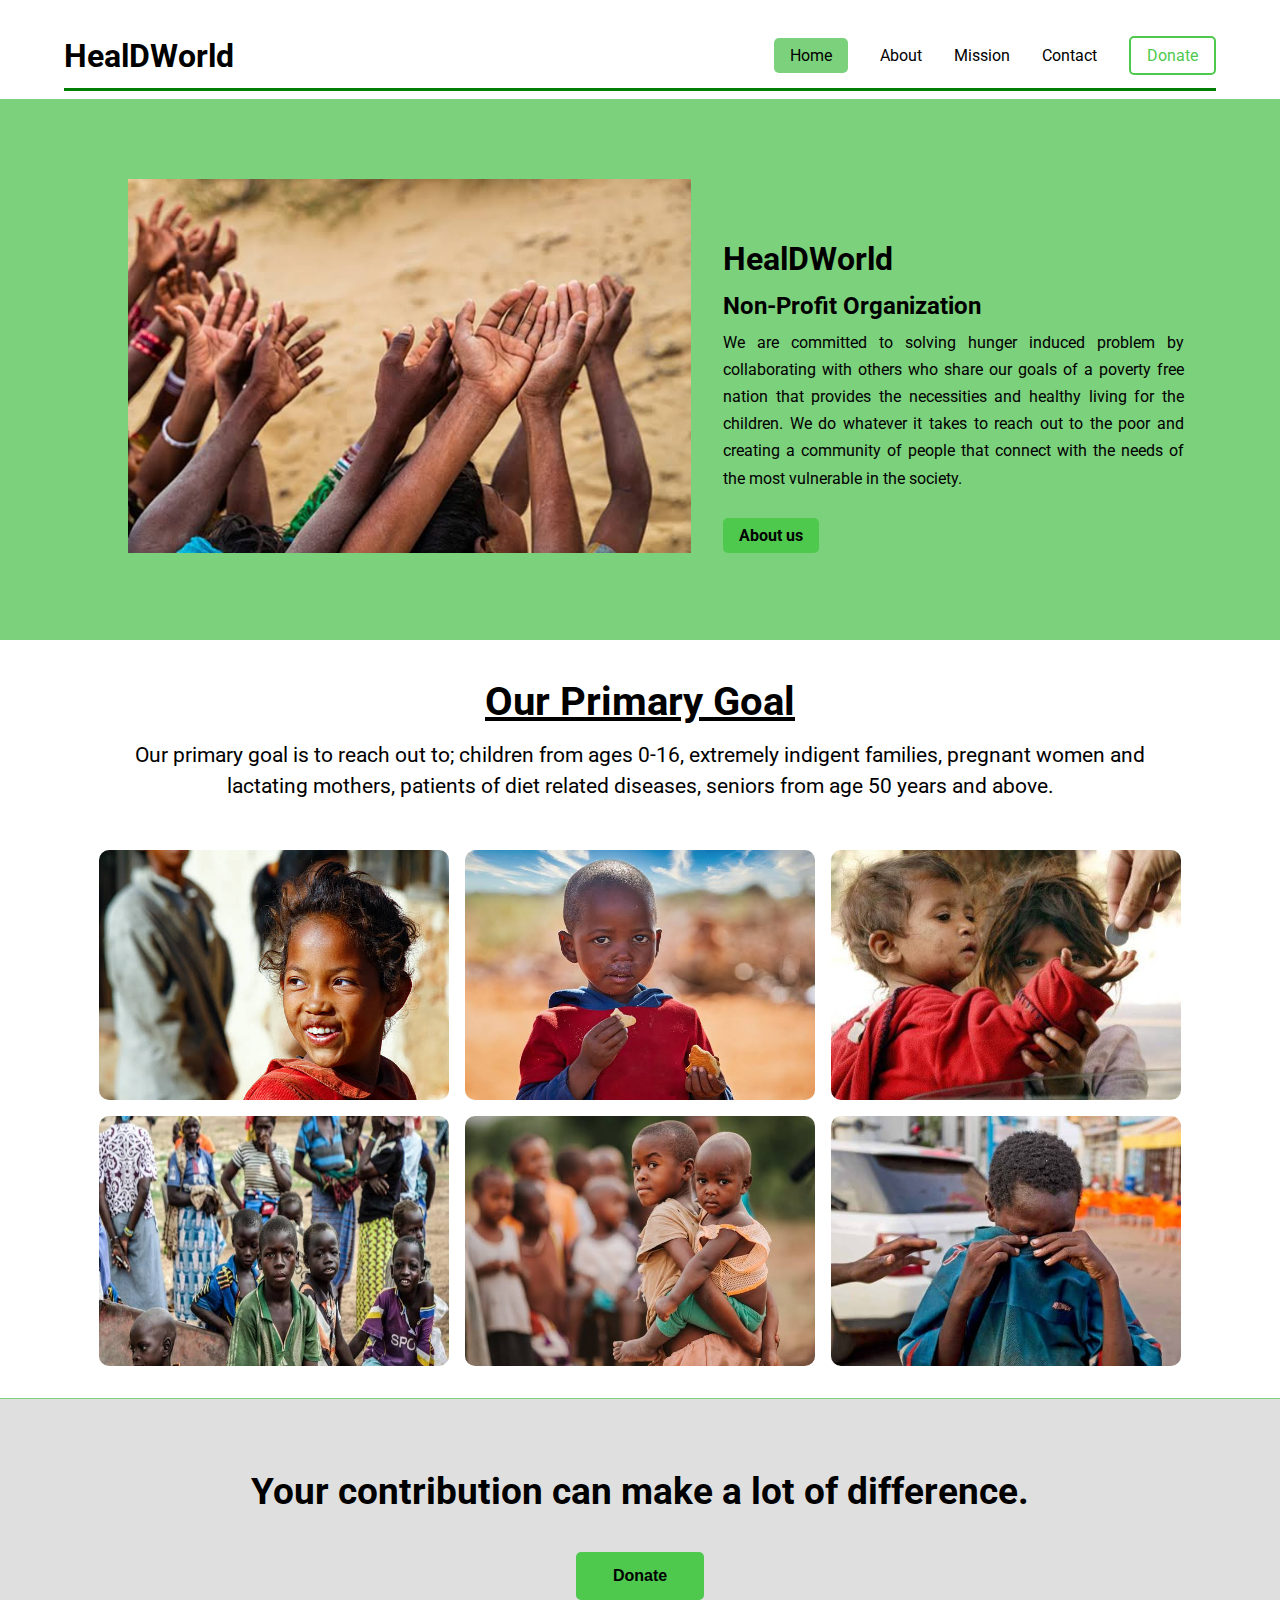
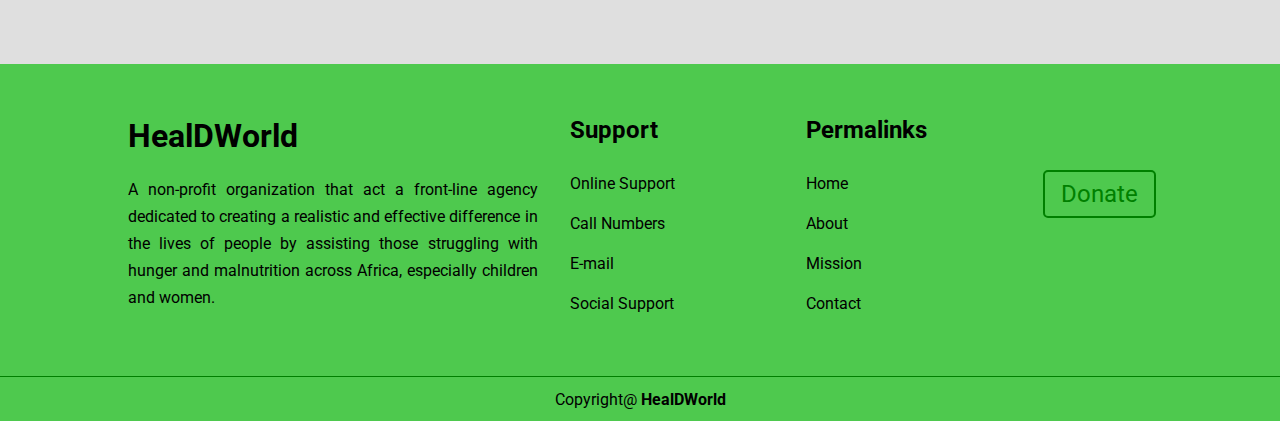
<file: index.html>
<!DOCTYPE html>
<html lang="en">
<head>
  <meta content="https-compatible">
  <meta name="viewport" content="width-device-width, initial-scale=1.0">
  <meta charset="UTF-8">

  <title>HealDWorld</title>

  <!--------------- ICONSCOUT CDN --------------->
  <link rel="stylesheet" href="https://unicons.iconscout.com/release/v4.0.0/css/line.css">

  <!--------------- GOOGLE FONTS ---------------->
  <link rel="preconnect" href="https://fonts.googleapis.com">
  <link rel="preconnect" href="https://fonts.gstatic.com" crossorigin>
  <link href="https://fonts.googleapis.com/css2?family=Roboto:wght@100;300;500&display=swap" rel="stylesheet">

  <!-------------------------- STYLESHEET -------------------->
  <link rel="stylesheet" href="./css/style.css">
</head>

<body>
    <nav>
      <div class="container nav_container">
        <h1 class="logo"> <a href="index.html"></a>HealDWorld</h1>
        <div class="nav_menu">
          <ul>
            <li><a href="index.html" class="active">Home</a></li>
            <li><a href="about.html">About</a></li>
            <li><a href="Mission.html">Mission</a></li>
            <li><a href="contact.html">Contact</a></li>
            <li><a href="https://paystack.com/pay/k0qkixq9ue" target="_blank" class="donate">Donate</a></li>
          </ul>
          <button id="open-nav"><i class="uil uil-bars"></i></button>
          <button id="close-nav"><i class="uil uil-multiply"></i></button>
        </div>
      </div>
    </nav>
    <!-------------------------- END OF NAVBAR ----------------->
    
    <header>
      <div class="container header_container">
        <div class="header-left">
          <img src="./images/header.jpeg">
        </div>
        <div class="header-right">
          <h1 class="logo"><a href="index.html">HealDWorld</a></h1>
          <h2>Non-Profit Organization</h2>
          <p>
            We are committed to solving hunger induced problem by collaborating with others who share our goals of a poverty free nation that provides the necessities and healthy living for the children. We do whatever it takes to reach out to the poor and creating a community of people that connect with the needs of the most vulnerable in the society. 
          </p>
          <a href="about.html" class="btn">About us</a>
        </div>
      </div>
  </header>
  <!-------------------------- END OF HEADER ----------------->
  
  <section>
    <div class="container pictures-container">
      <h2>Our Primary Goal</h2>
      <p>
        Our primary goal is to reach out to; children from ages 0-16, extremely indigent families, pregnant women and lactating mothers, patients of diet related diseases, seniors from age 50 years and above.
      </p>
      <div class="pictures">
        <img src="./images/2.jpeg">
        <img src="./images/10.jpeg">
        <img src="./images/3.jpeg">
        <img src="./images/5.jpeg">
        <img src="./images/11.jpeg">
        <img src="./images/7.jpeg">
      </div>
    </div>
  </section>
      <!-------------------------- END OF PICTURES ----------------->

    <section class="help_container">
      <div class="container help_contain">
        <h3>Your contribution can make a lot of difference.</h3>
        <button class="btn"> <a href="https://paystack.com/pay/k0qkixq9ue">Donate</a></button>
      </div>
    </section>



    <footer>
    <div class="container footer-container">
      <div class="footer1">
        <h1 class="logo"><a href="index.html">HealDWorld</a></h1>
        <p>
          A non-profit organization that act a front-line agency dedicated to creating a realistic and effective difference in the lives of people by assisting those struggling with hunger and malnutrition across Africa, especially children and women. 
        </p>
      </div>
      <div class="footer2">
        <h2>Support</h2>
        <ul>
          <li><a href="https://paystack.com/pay/k0qkixq9ue">Online Support</a></li>
          <li><a href="contact.html">Call Numbers</a></li>
          <li><a href="contact.html">E-mail</a></li>
          <li><a href="contact.html">Social Support</a></li>
        </ul>
      </div>
      <div class="footer3">
        <h2>Permalinks</h2>
        <ul>
          <li><a href="index.html">Home</a></li>
          <li><a href="about.html">About</a></li>
          <li><a href="Mission.html">Mission</a></li>
          <li><a href="contact.html">Contact</a></li>
        </ul>
      </div>
      <div class="footer4">
        <a href="https://paystack.com/pay/k0qkixq9ue" class="donate-btn">Donate</a>
        <div class="social-media">
          <ul>
            <li><a href="https://facebook.com"><i class="uil uil-facebook"></i></a></li>
            <li><a href="https://twitter.com"><i class="uil uil-twitter"></i></a></li>
            <li><a href="https://instagram.com/healdworldofficial?igshid=YmMyMTA2M2Y="><i class="uil uil-instagram-alt"></i></a></li>
            <li><a href="https://youtube.com"><i class="uil uil-youtube"></i></a></li>
          </ul>
        </div>
      </div>
    </div>
        <!-------------------------- END OF FOOTER ----------------->
  </footer>
  <div class="copyright-container">
    <small>Copyright@ <span class="logo">HealDWorld</span></small>
  </div>
  <!---------------- COPYRIGHT ----------------->
</body>

<script src="main.js">

</script>
</html>
</file>
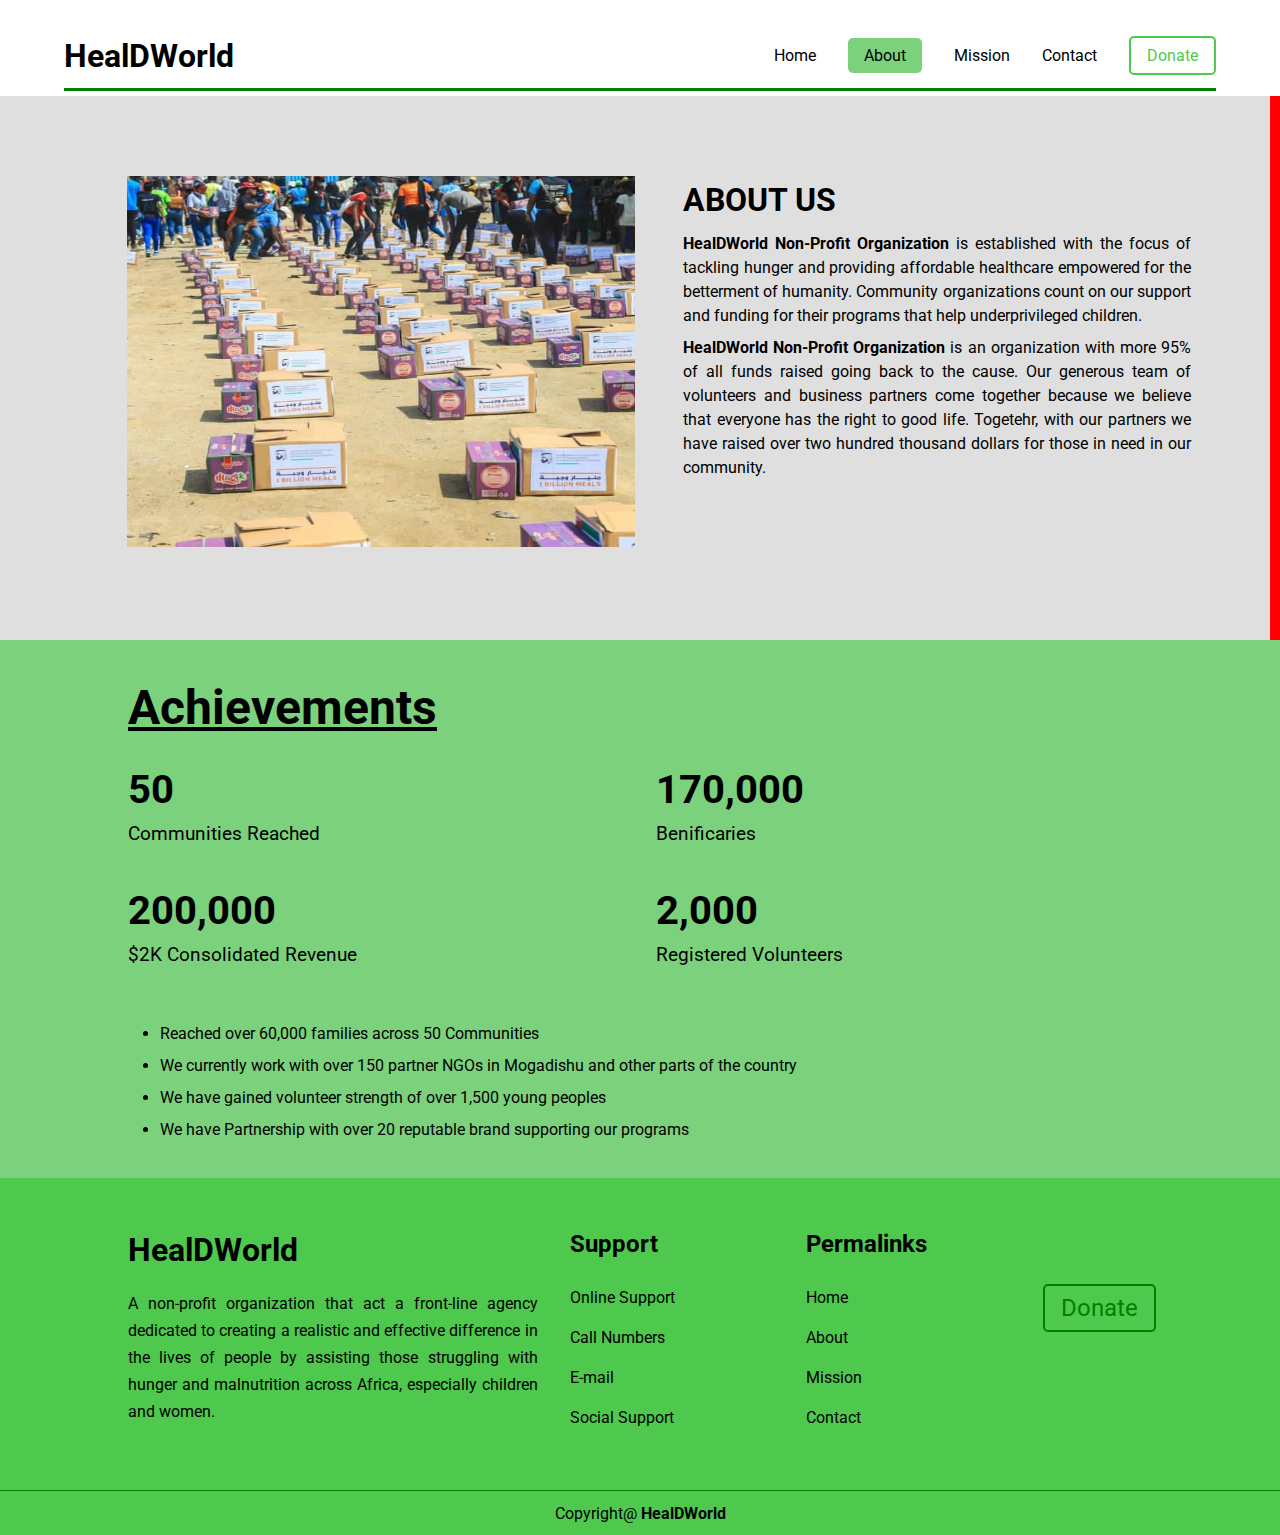
<file: about.html>
<!DOCTYPE html>
<html lang="en">
<head>
  <meta content="https-compatible">
  <meta name="viewport" content="width-device-width, initial-scale=1.0">
  <meta charset="UTF-8">

  <title>HealDWorld</title>

  <!--------------- ICONSCOUT CDN --------------->
  <link rel="stylesheet" href="https://unicons.iconscout.com/release/v4.0.0/css/line.css">

  <!--------------- GOOGLE FONTS ---------------->
  <link rel="preconnect" href="https://fonts.googleapis.com">
  <link rel="preconnect" href="https://fonts.gstatic.com" crossorigin>
  <link href="https://fonts.googleapis.com/css2?family=Roboto:wght@100;300;500&display=swap" rel="stylesheet">

  <!-------------------------- STYLESHEET -------------------->
  <link rel="stylesheet" href="./css/style.css">
  <link rel="stylesheet" href="./css/about.css">
</head>

<body>
    <nav>
      <div class="container nav_container">
        <h1 class="logo">HealDWorld</h1>
        <div class="nav_menu">
          <ul>
            <li><a href="index.html">Home</a></li>
            <li><a href="about.html"  class="active">About</a></li>
            <li><a href="Mission.html">Mission</a></li>
            <li><a href="contact.html">Contact</a></li>
            <li><a href="https://paystack.com/pay/k0qkixq9ue" target="_blank" class="donate">Donate</a></li>
          </ul>
          <button id="open-nav"><i class="uil uil-bars"></i></button>
          <button id="close-nav"><i class="uil uil-multiply"></i></button>
        </div>
      </div>
    </nav>
    <!-------------------------- END OF NAVBAR ----------------->

    <section class="about">
      <div class="container aboutus">
        <div class="aboutus-left">
          <img src="./images/about.jpg">
        </div>
        <div class="aboutus-right">
          <h1>ABOUT US</h1>
          <p>
            <b>HealDWorld Non-Profit Organization</b> is established with the focus of tackling hunger and providing affordable healthcare empowered for the betterment of humanity. 
            Community organizations count on our support and funding for their programs that help underprivileged children.
          </p>
          <p>
            <b>HealDWorld Non-Profit Organization</b> is an organization with more 95% of all funds raised going back to the cause. 
            Our generous team of volunteers and business partners come together because we believe that everyone has the right to good life.
            Togetehr, with our partners we have raised over two hundred thousand dollars for those in need in our community. 
          </p>
        </div>
      </div>
    </section>

    <section class="stats stats_container">
      <div class="container">
      <h1 class="achievement">Achievements</h1>
      <div class="stats_info">
      <div class="stats1">
        <i class="uil uil-house-user"></i>
        <h1>50</h1>
        <p>Communities Reached</p>
      </div>

      <div class="stats2">
        <i class="uil uil-users-alt"></i>
        <h1>170,000</h1>
        <p>Benificaries</p>
      </div>

      <div class="stats3">
        <i class="uil uil-dollar-alt"></i>
        <h1>200,000</h1>
        <p>$2K Consolidated Revenue</p>
      </div>

      <div class="stats4">
        <i class="uil uil-user-plus"></i>
        <h1>2,000</h1>
        <p>Registered Volunteers</p>
      </div>
      </div>
     </div>

     <div class="container aims">
       <ul>
        <li>
          Reached over 60,000 families across 50 Communities
        </li>
        <li>
          We currently work with over 150 partner NGOs in Mogadishu and other parts of the country
        </li>
        <li>
          We have gained volunteer strength of over 1,500 young peoples  
        </li>
         <li>
           We have Partnership with over 20 reputable brand supporting our programs
         </li>
       </ul>
     </div>
    </section>



    <footer>
      <div class="container footer-container">
        <div class="footer1">
          <h1 class="logo"><a href="index.html">HealDWorld</a></h1>
          <p>
            A non-profit organization that act a front-line agency dedicated to creating a realistic and effective difference in the lives of people by assisting those struggling with hunger and malnutrition across Africa, especially children and women.   
          </p>
        </div>
        <div class="footer2">
          <h2>Support</h2>
          <ul>
            <li><a href="https://paystack.com/pay/k0qkixq9ue" target="_blank">Online Support</a></li>
            <li><a href="contact.html">Call Numbers</a></li>
            <li><a href="contact.html">E-mail</a></li>
            <li><a href="contact.html">Social Support</a></li>
          </ul>
        </div>
        <div class="footer3">
          <h2>Permalinks</h2>
          <ul>
            <li><a href="index.html">Home</a></li>
            <li><a href="about.html">About</a></li>
            <li><a href="Mission.html">Mission</a></li>
            <li><a href="contact.html">Contact</a></li>
          </ul>
        </div>
        <div class="footer4">
          <a href="https://paystack.com/pay/k0qkixq9ue" target="_blank" class="donate-btn">Donate</a>
          <div class="social-media">
            <ul>
              <li><a href="https://facebook.com"><i class="uil uil-facebook"></i></a></li>
              <li><a href="https://twitter.com"><i class="uil uil-twitter"></i></a></li>
              <li><a href="https://instagram.com/healdworldofficial?igshid=YmMyMTA2M2Y="><i class="uil uil-instagram-alt"></i></a></li>
              <li><a href="https://youtube.com"><i class="uil uil-youtube"></i></a></li>
            </ul>
          </div>
        </div>
      </div>
          <!-------------------------- END OF FOOTER ----------------->
    </footer>
  <div class="copyright-container">
    <small>Copyright@ <span class="logo">HealDWorld</span></small>
  </div>
  <!---------------- COPYRIGHT ----------------->
</body>

<script src="main.js">

</script>
</html>
</file>
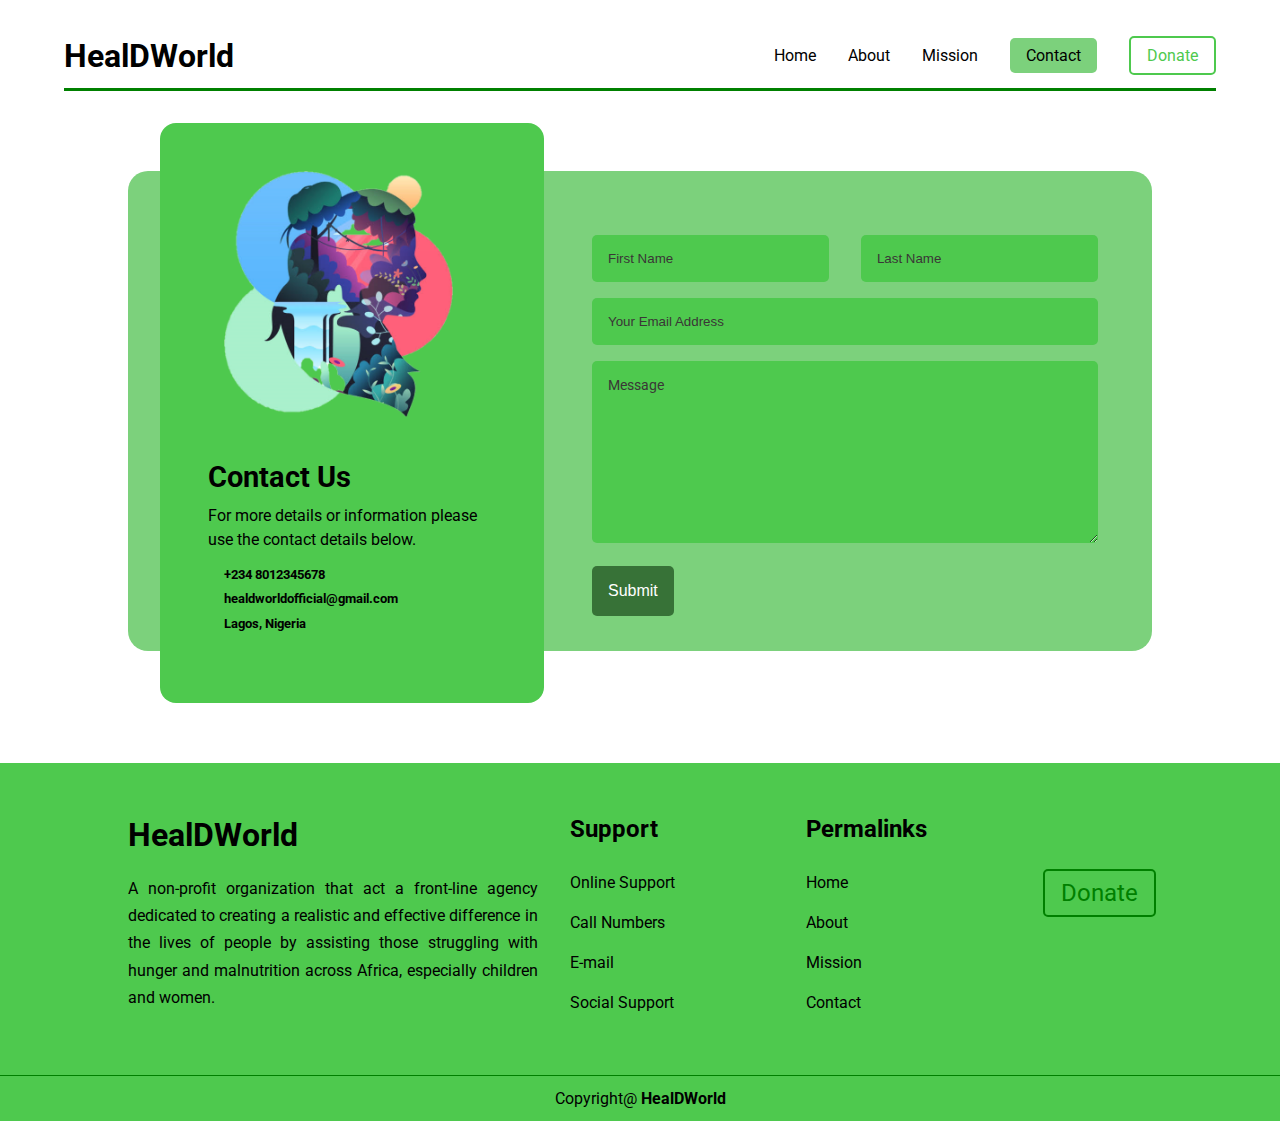
<file: contact.html>
<!DOCTYPE html>
<html lang="en">
<head>
  <meta content="https-compatible">
  <meta name="viewport" content="width-device-width, initial-scale=1.0">
  <meta charset="UTF-8">

  <title>HealDWorld</title>

  <!--------------- ICONSCOUT CDN --------------->
  <link rel="stylesheet" href="https://unicons.iconscout.com/release/v4.0.0/css/line.css">

  <!--------------- GOOGLE FONTS ---------------->
  <link rel="preconnect" href="https://fonts.googleapis.com">
  <link rel="preconnect" href="https://fonts.gstatic.com" crossorigin>
  <link href="https://fonts.googleapis.com/css2?family=Roboto:wght@100;300;500&display=swap" rel="stylesheet">

  <!-------------------------- STYLESHEET -------------------->
  <link rel="stylesheet" href="./css/style.css">
  <link rel="stylesheet" href="./css/contact.css">
</head>

<body>
    <nav>
      <div class="container nav_container">
        <h1 class="logo">HealDWorld</h1>
        <div class="nav_menu">
          <ul>
            <li><a href="index.html">Home</a></li>
            <li><a href="about.html" >About</a></li>
            <li><a href="Mission.html">Mission</a></li>
            <li><a href="contact.html" class="active">Contact</a></li>
            <li><a href="https://paystack.com/pay/k0qkixq9ue" target="_blank" class="donate">Donate</a></li>
          </ul>
          <button id="open-nav"><i class="uil uil-bars"></i></button>
          <button id="close-nav"><i class="uil uil-multiply"></i></button>
        </div>
      </div>
    </nav>
    <!-------------------------- END OF NAVBAR ----------------->

    <section class="contact">
      <div class="container contact_container">
        <aside class="contact_aside">
          <div class="aside_image">
            <img src="./images/Contact.png">
          </div>
            <h3>Contact Us</h3>
            <p>
              For more details or information please use the contact details below.
            </p>
            <ul class="contact_details">
              <li>
                  <i class="uil uil-phone-times"></i>
                  <h5>+234 8012345678</h5>
              </li>
              <li>
                  <i class="uil uil-envelope"></i>
                  <h5>healdworldofficial@gmail.com</h5>
              </li>
              <li>
                  <i class="uil uil-location-point"></i>
                  <h5>Lagos, Nigeria</h5>
              </li>
            </ul>
            <ul class="contact_socials">
              <li>
                  <a href="https://facebook.com"><i class="uil uil-facebook"></i></a>
              </li>
              <li>
                  <a href="https://instagram.com/healdworldofficial?igshid=YmMyMTA2M2Y="><i class="uil uil-instagram-alt"></i></a>
              </li>
              <li>
                  <a href="https://twitter.com"><i class="uil uil-twitter"></i></a>
              </li>
              <li>
                  <a href="https://linkedin.com"><i class="uil uil-linkedin"></i></a>
              </li>
            </ul>
        </aside>

        <div class="contact_container-right">
          <form action="https://formspree.io/f/mrgvzogj" method="POST">
            <div class="form_name">
              <input type="text" name="First Name" placeholder="First Name" required>
              <input type="text" name="Last Name" placeholder="Last Name" required>
            </div>
            <input type="email" name="email" placeholder="Your Email Address" required>
            <textarea name="message" rows="10" placeholder="Message" required></textarea>
            <button type="submit" class="btn submit">Submit</button>
          </form>
        </div>
      </div>
    </section>


    <footer>
      <div class="container footer-container">
        <div class="footer1">
          <h1 class="logo"><a href="index.html">HealDWorld</a></h1>
          <p>
            A non-profit organization that act a front-line agency dedicated to creating a realistic and effective difference in the lives of people by assisting those struggling with hunger and malnutrition across Africa, especially children and women.  
          </p>
        </div>
        <div class="footer2">
          <h2>Support</h2>
          <ul>
            <li><a href="https://paystack.com/pay/k0qkixq9ue" target="_blank"> Online Support</a></li>
            <li><a href="contact.html">Call Numbers</a></li>
            <li><a href="contact.html">E-mail</a></li>
            <li><a href="contact.html">Social Support</a></li>
          </ul>
        </div>
        <div class="footer3">
          <h2>Permalinks</h2>
          <ul>
            <li><a href="index.html">Home</a></li>
            <li><a href="about.html">About</a></li>
            <li><a href="Mission.html">Mission</a></li>
            <li><a href="contact.html">Contact</a></li>
          </ul>
        </div>
        <div class="footer4">
          <a href="https://paystack.com/pay/k0qkixq9ue" target="_blank" class="donate-btn">Donate</a>
          <div class="social-media">
            <ul>
              <li><a href="https://facebook.com"><i class="uil uil-facebook"></i></a></li>
              <li><a href="https://twitter.com"><i class="uil uil-twitter"></i></a></li>
              <li><a href="https://instagram.com/healdworldofficial?igshid=YmMyMTA2M2Y="><i class="uil uil-instagram-alt"></i></a></li>
              <li><a href="https://youtube.com"><i class="uil uil-youtube"></i></a></li>
            </ul>
          </div>
        </div>
      </div>
          <!-------------------------- END OF FOOTER ----------------->
    </footer>
  <div class="copyright-container">
    <small>Copyright@ <span class="logo">HealDWorld</span></small>
  </div>
  <!---------------- COPYRIGHT ----------------->
</body>

<script src="main.js">

</script>
</html>
</file>
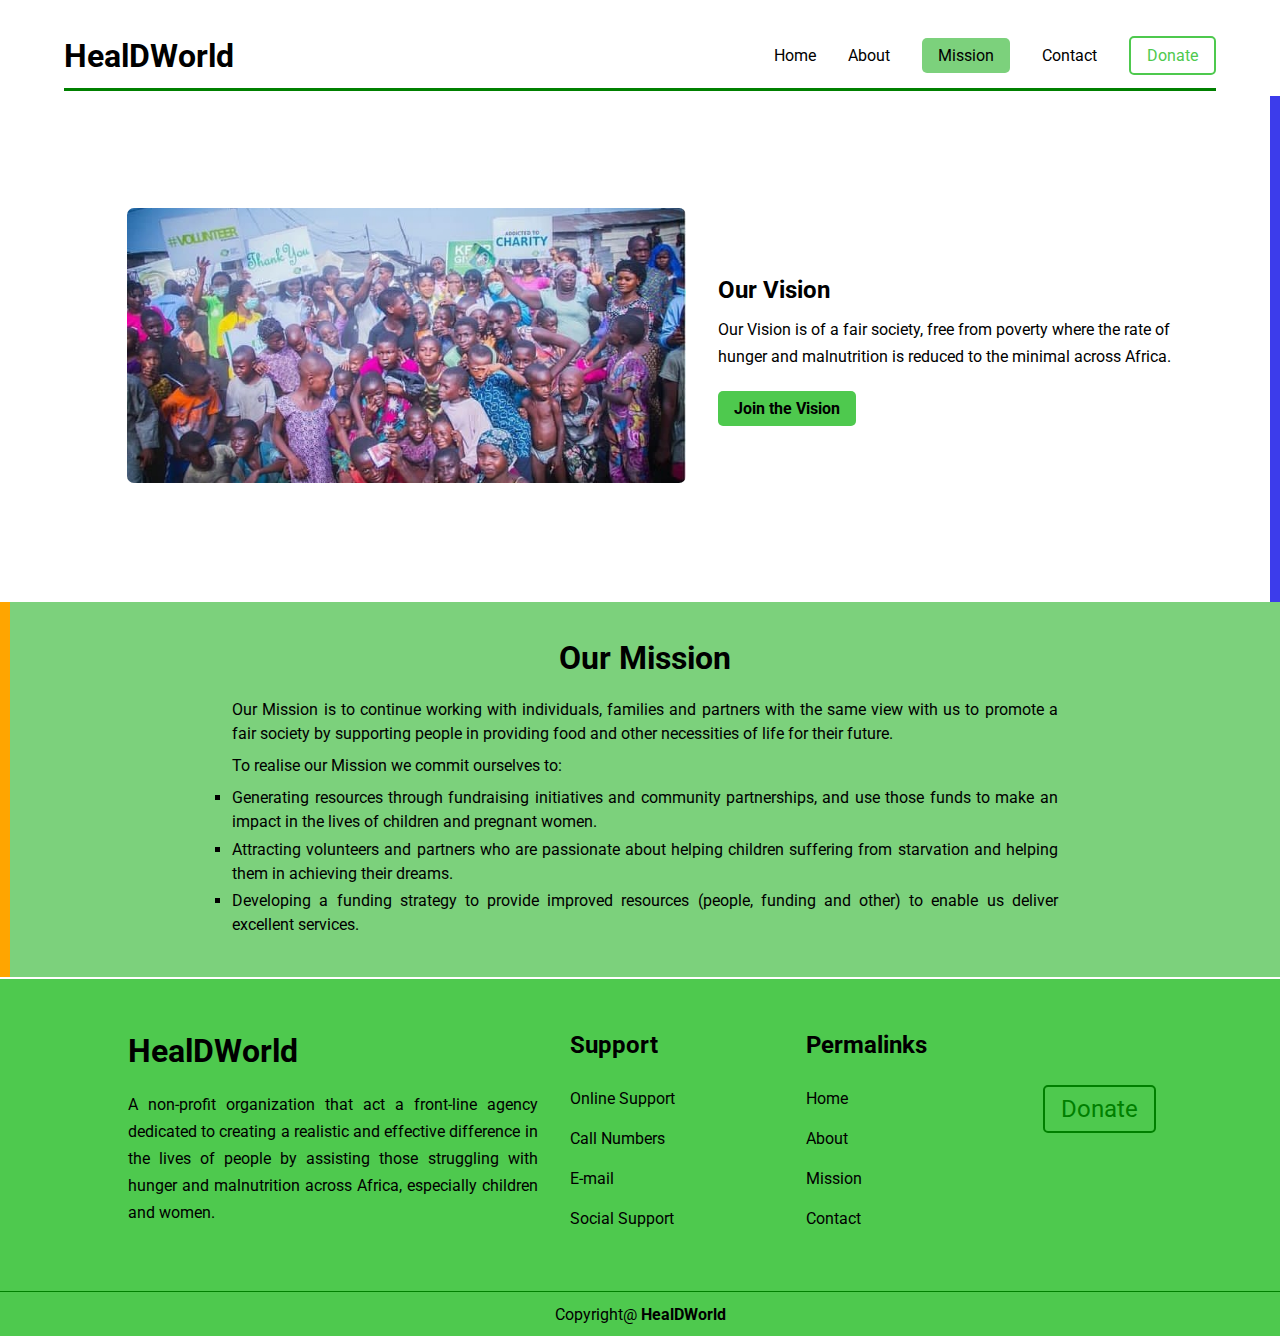
<file: Mission.html>
<!DOCTYPE html>
<html lang="en">
<head>
  <meta content="https-compatible">
  <meta name="viewport" content="width-device-width, initial-scale=1.0">
  <meta charset="UTF-8">

  <title>HealDWorld</title>

  <!--------------- ICONSCOUT CDN --------------->
  <link rel="stylesheet" href="https://unicons.iconscout.com/release/v4.0.0/css/line.css">

  <!--------------- GOOGLE FONTS ---------------->
  <link rel="preconnect" href="https://fonts.googleapis.com">
  <link rel="preconnect" href="https://fonts.gstatic.com" crossorigin>
  <link href="https://fonts.googleapis.com/css2?family=Roboto:wght@100;300;500&display=swap" rel="stylesheet">

  <!-------------------------- STYLESHEET -------------------->
  <link rel="stylesheet" href="./css/style.css">
  <link rel="stylesheet" href="./css/Mission.css">
</head>

<body>
    <nav>
      <div class="container nav_container">
        <h1 class="logo">HealDWorld</h1>
        <div class="nav_menu">
          <ul>
            <li><a href="index.html">Home</a></li>
            <li><a href="about.html" >About</a></li>
            <li><a href="Mission.html"  class="active">Mission</a></li>
            <li><a href="contact.html">Contact</a></li>
            <li><a href="https://paystack.com/pay/k0qkixq9ue" target="_blank" class="donate">Donate</a></li>
          </ul> 
          <button id="open-nav"><i class="uil uil-bars"></i></button>
          <button id="close-nav"><i class="uil uil-multiply"></i></button>
        </div>
      </div>
    </nav>
    <!-------------------------- END OF NAVBAR ----------------->

    <section>
    <div class="container2">
      <div class="container about_container2">
        <div class="about_container-left2">
          <img src="./images/mission.jpg">
        </div>
        <div class="about_container-right2">
          <h3>Our Vision</h3>
          <p>
            Our Vision is of a fair society, free from poverty where the rate of hunger and malnutrition is reduced to the minimal across Africa.
          </p>
          <a href="https://paystack.com/pay/k0qkixq9ue" class="btn">Join the Vision</a>
        </div>
      </div>
    </div>
    </section>

    <section>
      <div class="container1">
      <div class="container about_container3">
          <h3>Our Mission</h3>
          <p>
            Our Mission is to continue working with individuals, families and partners with the same view with us to promote a fair society by supporting people in providing food and other necessities of life for their future.
          </p>
          <p>
            To realise our Mission we commit ourselves to:
            <ul>
              <li>
                Generating resources through fundraising initiatives and community partnerships, and use those funds to make an impact in the lives of children and pregnant women. 
              </li>
              <li>
                Attracting volunteers and partners who are passionate about helping children suffering from starvation and helping them in achieving their dreams.
              </li>
              <li>
                Developing a funding strategy to provide improved resources (people, funding and other) to enable us deliver excellent services.
              </li>
            </ul>
          </p>
      </div>
      </div>
  </section>
    <!------------------------------ Mission ----------------->


    <footer>
      <div class="container footer-container">
        <div class="footer1">
          <h1 class="logo"><a href="index.html">HealDWorld</a></h1>
          <p>
            A non-profit organization that act a front-line agency dedicated to creating a realistic and effective difference in the lives of people by assisting those struggling with hunger and malnutrition across Africa, especially children and women. 
          </p>
        </div>
        <div class="footer2">
          <h2>Support</h2>
          <ul>
            <li><a href="https://paystack.com/pay/k0qkixq9ue">Online Support</a></li>
            <li><a href="contact.html">Call Numbers</a></li>
            <li><a href="contact.html">E-mail</a></li>
            <li><a href="contact.html">Social Support</a></li>
          </ul>
        </div>
        <div class="footer3">
          <h2>Permalinks</h2>
          <ul>
            <li><a href="index.html">Home</a></li>
            <li><a href="about.html">About</a></li>
            <li><a href="Mission.html">Mission</a></li>
            <li><a href="contact.html">Contact</a></li>
          </ul>
        </div>
        <div class="footer4">
          <a href="https://paystack.com/pay/k0qkixq9ue" class="donate-btn">Donate</a>
          <div class="social-media">
            <ul>
              <li><a href="https://facebook.com"><i class="uil uil-facebook"></i></a></li>
              <li><a href="https://twitter.com"><i class="uil uil-twitter"></i></a></li>
              <li><a href="https://instagram.com/healdworldofficial?igshid=YmMyMTA2M2Y="><i class="uil uil-instagram-alt"></i></a></li>
              <li><a href="https://youtube.com"><i class="uil uil-youtube"></i></a></li>
            </ul>
          </div>
        </div>
      </div>
          <!-------------------------- END OF FOOTER ----------------->
    </footer>
  <div class="copyright-container">
    <small>Copyright@ <span class="logo">HealDWorld</span></small>
  </div>
  <!---------------- COPYRIGHT ----------------->
</body>

<script src="main.js">

</script>
</html>
</file>
<file: css/style.css>
*{
  margin: 0;
  padding: 0;
  box-sizing: border-box;
  outline: none;
  border: 0;
  text-decoration: none;
  list-style: none;
}

:root{
  --color-black: #000;
  --color-white: #fff;
  --color-lightgreen: rgb(78, 201, 78);
  --color-lightergreen: rgb(124, 209, 124);
  --color-green: green;

  --container-width-lg: 80%;
  --container-width-md: 90%;
  --container-width-sm: 97%
}

body{
  background: var(--color-white);
  color: var(--color-black);
  font-family: -apple-system, BlinkMacSystemFont, 'Segoe UI', Roboto, Oxygen, Ubuntu, Cantarell, 'Open Sans', 'Helvetica Neue', sans-serif;
  line-height: 1.5;
}

a{
  color: var(--color-black);
}

li{
  cursor: pointer;
}

.btn{
  padding: 0.5rem 1rem;
  background: var(--color-lightgreen);
  border-radius: 5px;
  font-weight: bold;
  cursor: pointer;
}

.logo{
  cursor: pointer;
}

.container{
  width: var(--container-width-lg);
  margin: 0 auto;
}

/*============================== GENERAL ===================*/
nav button{
  display: none;
}

.nav_container{
  width: 90vw;
  display: flex;
  align-items: center;
  justify-content: space-between;
  border-bottom: 3px solid var(--color-green);
  margin-top: 2rem;
  padding-bottom: 0.5rem;
}

.nav_menu ul{
  display: flex;
  justify-content: space-between;
  align-items: center;
  gap: 2rem;
  cursor: pointer;
}

.active{
  background: var(--color-lightergreen);
  padding: 0.5rem 1rem;
  border-radius: 5px;
}

.nav_menu a:not(.active):hover{
  color:var(--color-lightgreen)
}

.donate{
  border: 2px solid var(--color-lightgreen);
  border-radius: 5px;
  color: var(--color-lightgreen);
  padding: 0.5rem 1rem;
}

/*======================= NAVBAR ==================*/

header{
  background: var(--color-lightergreen);
  margin-top: 0.5rem;
}

.header_container{
  padding: 5rem 0;
  display: grid;
  grid-template-columns: 55% 45%;
  gap: 2rem;
  height: 100%;
}

.header-left img{
  width: 100%;
}

.header-right{
  padding: 3.5rem 0 0;
}

.header-right h1, h2{
  margin-bottom: 0.3rem;
}

.header-right p{
  line-height: 1.7;
  margin-bottom: 2rem;
  text-align: justify;
}

/*======================== HEADER ===================*/

.pictures-container{
  margin-top: 2rem ;
  margin-bottom: 2rem;
  height: 100%;
}

.pictures-container h2{
  text-align: center;
  font-size: 2.5rem;
  margin-bottom: 0.5rem;
  text-decoration: underline;
}

.pictures-container p{
  margin-bottom: 3rem;
  font-size: 1.3rem;
  text-align: center;
}

.pictures{
  display: grid;
  grid-template-columns: repeat(3, 1fr);
  gap: 1rem;
  justify-content: center;
}

.pictures img{
  width: 350px;
  height: 250px;
  border-radius: 10px;
}

.help_container{
  background: rgb(223, 223, 223);
  height: 100%;
  border-top: 1px solid var(--color-lightergreen);
}

.help_contain{
  text-align: center;
  padding: 4rem;
  font-size: 2rem;
}

.help_contain .btn{
  width: 8rem;
  height: 3rem;
  font-size: 1rem;
  margin-top: 2rem;
}

footer{
  background: var(--color-lightgreen);
}

.footer-container{
  display: grid;
  grid-template-columns: 40% 20% 20% 20%;
  padding: 3rem 0;
  gap: 2rem;
}

.footer-container h2{
  margin-bottom: 1rem;
}

.footer-container h1{
  margin-bottom: 1rem;
}

.footer-container p{
  line-height: 1.7;
}

.footer-container ul{
  line-height: 2.5;
}

.footer-container ul li a:hover {
  text-decoration: underline;
  letter-spacing: 1px;
}

.footer1 p{
  margin-bottom: 1rem;
  text-align: justify;
  font-size: 1rem;
}

.footer4{
  margin: 4rem 0 0; 
}

.donate-btn{
  border: 2px solid var(--color-green);
  border-radius: 5px;
  color: var(--color-green);
  padding: 0.5rem 1rem;
  font-size: 1.5rem;
  align-items: center;
}

.social-media ul{
  display: flex;
  gap: 1rem;
  font-size: 2rem;
  margin-top: 2rem;
  align-items: center;
}

.copyright-container{
  background: var(--color-lightgreen);
  text-align: center;
  border-top: 1px solid var(--color-green);
  padding: 0.5rem 0;
  font-size: 1.2rem;
}

.copyright-container span{
  font-weight: bold;
}

/*==================== MEDIA QUERY(TABLETS) ===============*/
@media screen and (max-width: 1024px){
  
  nav button{
    display: inline-block;
    font-size: 1.5rem;
    background: transparent;
    color: var(--color-green);
    cursor: pointer;
  }

  nav button#close-nav{
    display: none;
  }

  .nav_container{
    position: relative;
    z-index: 10;
  }

  .nav_menu ul{
    position: absolute;
    flex-direction: column;
    top: 120%;
    right: 0;
    width: 12rem;
    align-items: flex-start;
    justify-content: center;
    gap: 0;
    border: 2px solid var(--color-lightgreen);
    display: none;
  }

  .nav_menu li{
    background: var(--color-green);
    width: 100%;
    height: 4.5rem;
    display: flex;
    align-items: center;
    box-shadow: -2rem 3rem 7rem rgba(0, 0, 0, 0.5);
    border-top: 1px solid var(--color-lightergreen);
    animation: animateDropdown 400ms 0s ease forwards;
    opacity: 0;
    transform-origin: top;
  }

  .nav_menu li:nth-child(2){
    animation-delay: 200ms;
  }
  .nav_menu li:nth-child(3){
    animation-delay: 400ms;
  }
  .nav_menu li:nth-child(4){
    animation-delay: 600ms;
  }
  .nav_menu li:nth-child(5){
    animation-delay: 800ms;
  }

  /* =========================== nav dropdown animation ====================== */
@keyframes animateDropdown {
  0% {
    transform: rotateX(90deg);
  }
  100% {
    transform: rotateX(0deg);
    opacity: 1;
  }
}

  .nav_menu li a{
    border-radius: 0;
    width: 100%;
    height: 100%;
    padding: 0 2rem;
    display: flex;
    align-items: center;
    justify-content: center;
  }

  .header_container{
    display: grid;
    grid-template-columns: 1fr;
    gap: 0;
  }
    
  .header-right{
    padding: 0;
  }


  .pictures-container{
    margin-top: 2rem ;
    margin-bottom: 2rem;
    padding: 1rem 0rem;
  }

  .pictures-container p{
    font-size: 1rem;
  }
  
  .pictures{
    display: grid;
    grid-template-columns: 1fr 1fr;
    gap: 1rem;
  }
  
  .pictures img{
    width: 100%;
    margin-bottom: 1rem;
  }
  
  .help_contain{
    padding: 3rem;
    font-size: 1.5rem;
  }

  .footer-container{
    grid-template-columns: 1fr;
    padding: 3rem 0 0;
    gap: 0;
    text-align: center;
  }

  .social-media ul{
    gap: 1rem;
    font-size: 1.5rem;
    padding-left: 5rem;
  }

  . copyright-container{
    font-size: 0.9rem;
  }
  
  .footer4{
    align-items: center;
    text-align: center;
  }
}

/*======================= MEDIA QUERY (PHONES) ============*/
@media screen and (max-width: 600px){
  .header_container{
    display: grid;
    grid-template-columns: 1fr;
  }

  .header-right{
    padding: 1.5rem 0 0;
  }
  
  .pictures{
    display: grid;
    grid-template-columns: 1fr;
    gap: 2rem;
  }

  .pictures-container h2{
    font-size: 2rem;
  }
  
  .pictures-container p{
    font-size: 1rem;
  }
  
  .pictures{
    margin: 0 5rem 0 5rem;
  }

  .pictures img{
    width: 250px;
    height: 170px;
  }
 
  .help_contain{
    padding: 2rem;
    font-size: 1.2rem;
  }

  .help_contain .btn{
    width: 6rem;
    font-size: 0.8rem;
    margin-top: 1rem;
  }

  .footer-container{
    display: grid;
    grid-template-columns: 1fr;
    text-align: center;
  }

  .social-media ul{
    text-align: center;
  }
}
</file>
<file: css/about.css>
.about{
  background: rgb(223, 223, 223);
  margin-top: 0.3rem;
  border-right: 10px solid red;
}

.aboutus{
  padding-top: 5rem;
  display: grid;
  grid-template-columns: 50% 50%;
  gap: 3rem;
}

.aboutus img{
  width: 100%;
  height: 80%;
}

.aboutus-right h1{
  font-size: 2rem;
}

.aboutus-right p{
  padding: 0.5rem 0 0;
  line-height: 1.5;
  text-align: justify;
}

.stats{
  background: var(--color-lightergreen);
}

.stats_container{
  padding: 2rem 0;
  height: 100%;
}

.achievement{
  font-size: 3rem;
  margin-bottom: 1rem;
  text-decoration: underline;
}

.stats_info{
  display: grid;
  grid-template-columns: 1fr 1fr;
  gap: 2rem;
}

.stats_info i{
  font-size: 3rem;
}

.stats_info h1{
  font-size: 2.5rem;
  margin-top: 0;
}

.stats_info p{
  font-size: 1.2rem;
}

.aims{
  padding: 3rem 0 0 2rem;
}

.aims li{
  list-style: initial;
  line-height: 2;
}

/*======================= MEDIA QUERY (TABLETS) ============*/
@media screen and (max-width: 1024px){
  .aboutus{
    padding: 3rem 0;
    grid-template-columns: 1fr;
    gap: 2rem;
  }

  .aboutus img{
    width: 100%;
    height: 100%;
  }
    
  .aboutus-right p{
    padding: 0.5rem 0 0;
    font-size: 1.2rem;
  }
  
  .achievement{
    font-size: 2.5rem;
  }

  .aims li{
    font-size: 1.2rem;
  }
}

/*======================= MEDIA QUERY (PHONES) ============*/
@media screen and (max-width: 600px){
  .aboutus{
    padding: 3rem 0;
    grid-template-columns: 1fr;
  }

  .aboutus img{
    border-radius: 10% 0 10% 0;
  }

  .aboutus-right h1{
    font-size: 2rem;
  }

  .aboutus-right p{
    font-size: 0.89rem;
  }
  
  .achievement{
    font-size: 2rem;
  }

  .stats_info{
    gap: 1rem;
  }
  
  .stats_info i{
    font-size: 2rem;
  }
  
  .stats_info h1{
    font-size: 2rem;
  }
  
  .stats_info p{
    font-size: 1.2rem;
  }
  
  .aims{
    padding: 3rem 0 0 2rem;
  }
  
  .aims li{
    line-height: 1.5;
    font-size: 1rem;
    margin-bottom: 0.5rem;
    text-align: justify;
  }
}
</file>
<file: css/contact.css>
.contact_container{
  display: grid;
  grid-template-columns: 40% 60%;
  gap: 1rem;
  background: var(--color-lightergreen);
  border-radius: 20px;
  margin-top: 5rem;
  margin-bottom: 7rem;
  height: 30rem;
  padding: 0 2rem;
}

.contact_aside{
  background: var(--color-lightgreen);
  padding: 3rem;
  height: 100%;
  position: relative;
  bottom: 3rem;
  border-radius: 1rem;
}

.contact_aside img{
  width: 85%;
  margin-bottom: 2rem;
  padding-left: 1rem;
}

.contact_aside h3{
  font-size: 1.8rem;
  margin-bottom: 0.3rem;
}

.contact_aside p {
  margin-bottom: 0.8rem;
  line-height: 1.5;
}

.contact_aside li {
  margin-bottom: 0.3rem;
}

.contact_container-right{
  padding: 4rem 0 0 2rem;
  display: flex;
}

.contact_details li{
  display: flex;
}

.contact_details li h5{
  margin-left: 1rem;
}

.contact_socials{
  display: flex;
  font-size: 1.5rem;
  gap: 1rem;
  align-items: center;
  margin-top: 1rem;
}
.form_name{
  display: flex;
  gap: 2rem;
}

.form_name input[type="text"]{
  width: 50%;
}

input{
  width: 100%;
  padding: 1rem;
  margin-bottom: 1rem;
  background: var(--color-lightgreen);
  color: var(--color-black);
  border-radius: 5px;
}

textarea{
  width: 100%;
  padding: 1rem;
  margin-bottom: 1rem;
  background: var(--color-lightgreen);
  color: var(--color-black);
  border-radius: 5px;
}

input::placeholder{
  color: rgb(58, 54, 54);
}

textarea::placeholder{
  color: rgb(58, 54, 54);
  font-size: 0.9rem;
  font-family: -apple-system, BlinkMacSystemFont, 'Segoe UI', Roboto, Oxygen, Ubuntu, Cantarell, 'Open Sans', 'Helvetica Neue', sans-serif;
}

.submit{
  font-size: 1rem;
  font-weight: normal;
  width: min-content;
  cursor: pointer;
  margin-top: 0;
  background: rgb(55, 114, 55);
  color: white;
  padding: 1rem;
}

/*======================= MEDIA QUERY (TABLETS) ============*/
@media screen and (max-width: 1024px){

  .contact_container{
    grid-template-columns: 50% 50%;
    gap:0;
    margin-top: 5rem;
    margin-bottom: 4rem;
    height: 100%;
    padding: 1rem 1.2rem;
  }

  .contact_aside{
    padding: 1.5rem;
    height: 100%;
    bottom: 0;
  }

  .contact_aside h3{
    font-size: 1.7rem;
  }
  
  .contact_aside li {
    margin-bottom: 0.3rem;
  }
  
  .contact_aside h5{
    font-size: 0.7rem;
  }

  input::placeholder, textarea::placeholder{
    font-size: 0.7rem;
  }

  input, textarea{
    padding: 1rem 0.7rem;
  }
}

/*======================= MEDIA QUERY (PHONES) ============*/
@media screen and (max-width: 600px){

  .container{
    width: 90%;
  }

  .contact_container{
    grid-template-columns: 1fr;
    gap: 1rem;
    padding: 1rem;
    height: 100%;
  }
  
  .contact_aside{
    height: 100%;
    bottom: 0;
  }

  .contact_aside img{
    width: 70%;
  }

  .contact_aside h3{
    font-size: 1.5rem;
  }

  .contact_container-right{
    padding: 1rem 0 0 0;
    display: flex;
  }
    
  .form_name{
    display: flex;
    flex-direction: column;
    gap: 0;
  }
  
  .form_name input[type="text"]{
    width: 100%;
  }

  input::placeholder, textarea::placeholder{
    font-size: 0.9rem;
  }

  input, textarea{
    padding: 1rem;
  }
}
</file>
<file: css/Mission.css>
*{
  margin: 0;
  padding: 0;
  box-sizing: border-box;
  outline: none;
  border: 0;
  text-decoration: none;
  list-style: none;
}

:root{
  --color-black: #000;
  --color-white: #fff;
  --color-lightgreen: rgb(78, 201, 78);
  --color-lightergreen: rgb(124, 209, 124);
  --color-green: green;

  --container-width-lg: 80%;
  --container-width-md: 90%;
  --container-width-sm: 97%
}

img{
  width: 100%;
  height: auto;
  border-radius: 7px;
}

.container1{
  background: var(--color-lightergreen);
  height: 100%;
  margin-bottom: 2px;
  border-left: 10px solid orange;
}

.container2{
  border-right: 10px solid rgb(60, 60, 235);
}


.about_container2{
  display: grid;
  grid-template-columns: 55% 45%;
  gap: 2rem;
  padding: 7rem 0;
  margin-top: 0.3rem;
  height: 100%;
}

.about_container-right2{
  padding-top: 4rem;
}

.about_container2 h3{
  margin-bottom: 0.5rem;
  font-size: 1.5rem;
}

.about_container2 p {
 line-height: 1.7;
 margin-bottom: 1.7rem;
}

.about_container3{
  padding: 2rem 0;
  width: 65%;
}

.about_container3 h3{
  margin-bottom: 1rem;
  text-align: center;
  font-size: 2rem;
}

.about_container3 p{
  margin-bottom: 0.5rem;
  text-align: justify;
}

.about_container3 ul li{
  margin-bottom: 0.2rem;
  list-style: square;
  text-align: justify;
}



/*======================= MEDIA QUERY (TABLETS) ============*/
@media screen and (max-width: 1024px){
  
  .about_container2{
    grid-template-columns: 1fr;
    gap: 1rem;
    margin-top: 0.3rem;
  }
  
  .about_container-right2{
    padding-top: 2rem;
  }
  
  .about_container2 h3{
    margin-bottom: 0.5rem;
    font-size: 1.5rem;
  }
  
  .about_container2 p {
   line-height: 1.7;
   margin-bottom: 1.7rem;
  }

  .about_container3{
    width: 80%;
  }
}


/*======================= MEDIA QUERY (PHONES) ============*/
@media screen and (max-width: 600px){

  img{
    width: 100%;
    height: auto;
  }

  .about_container2{
    gap: 1rem;
    padding: 5rem 0;
  }
  
  .about_container-right2{
    padding-top: 2rem;
  }
  
  .about_container2 h3{
    margin-bottom: 0.5rem;
    font-size: 1.5rem;
  }
  
  .about_container2 p {
   line-height: 1.6;
   margin-bottom: 1.7rem;
   text-align: justify;
   font-size: 1.1rem;
  }

  .about_container3{
    width: 85%;
  }
}
</file>
